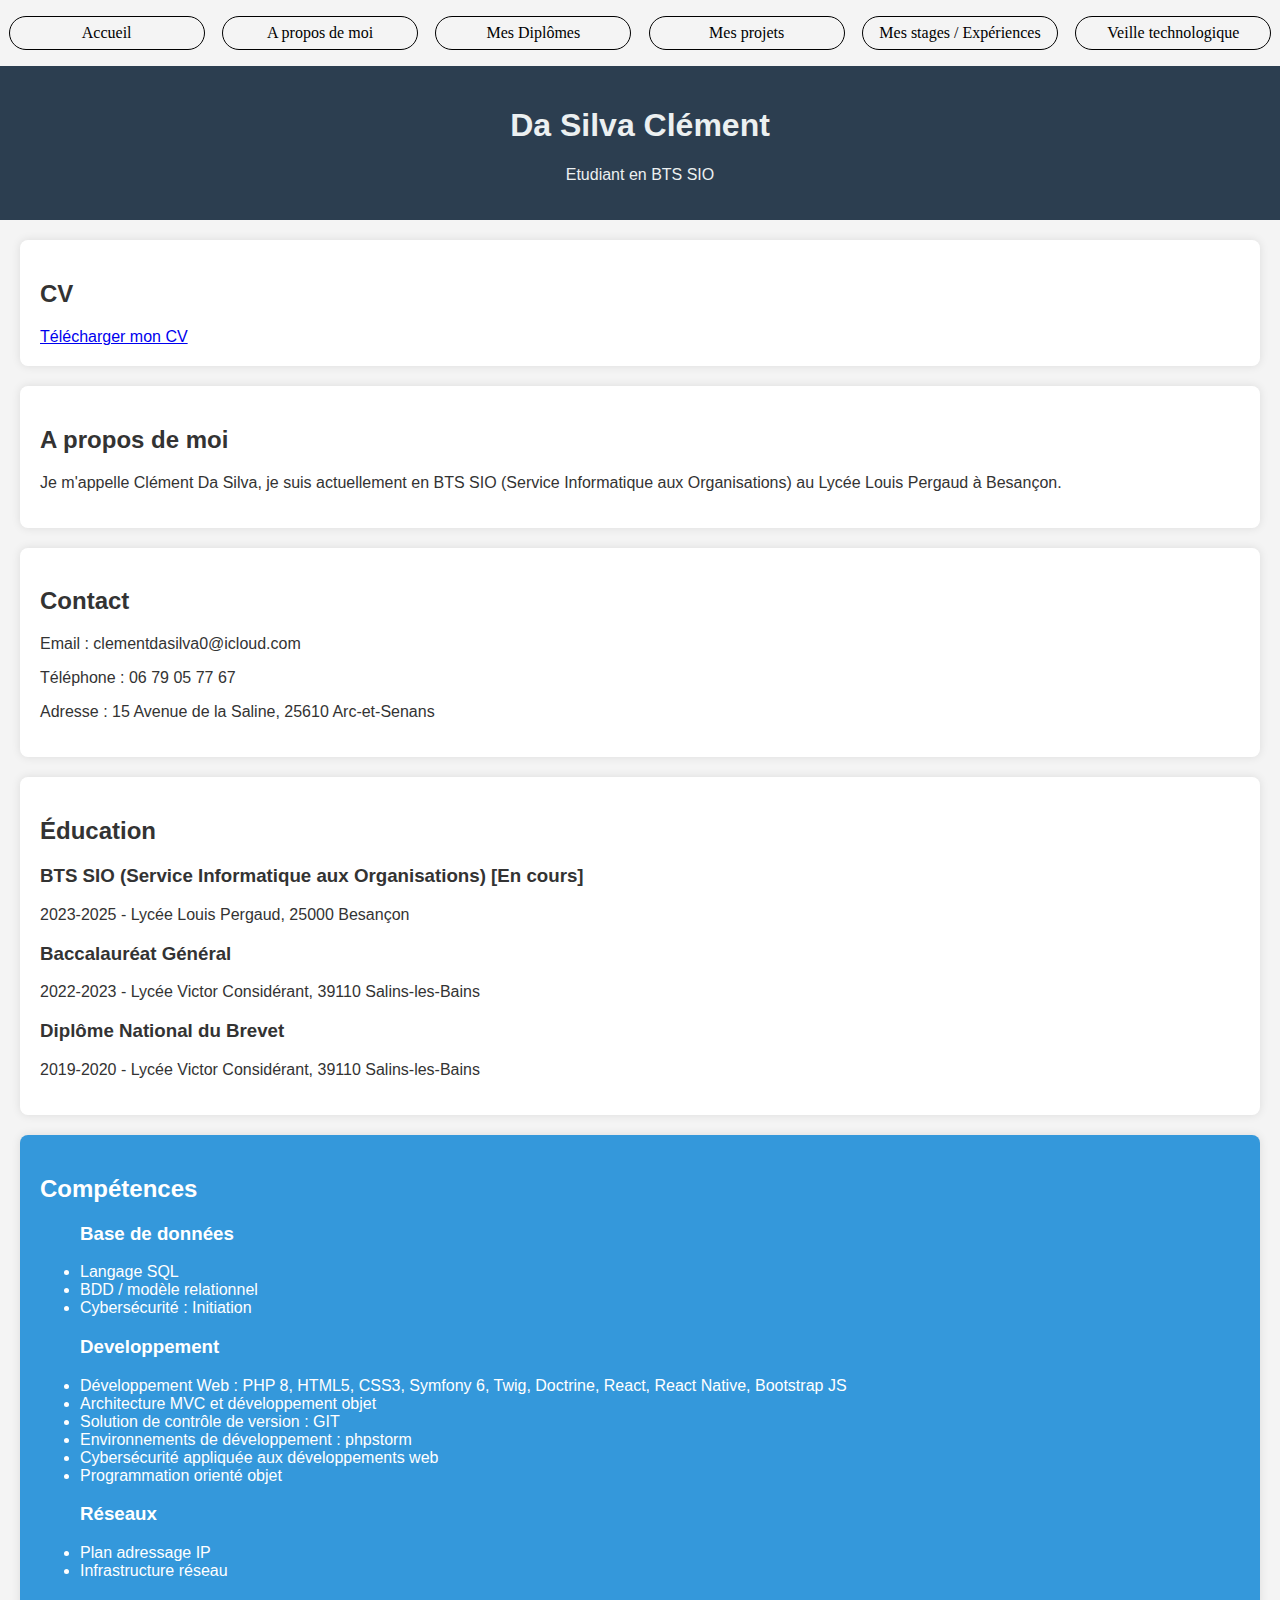
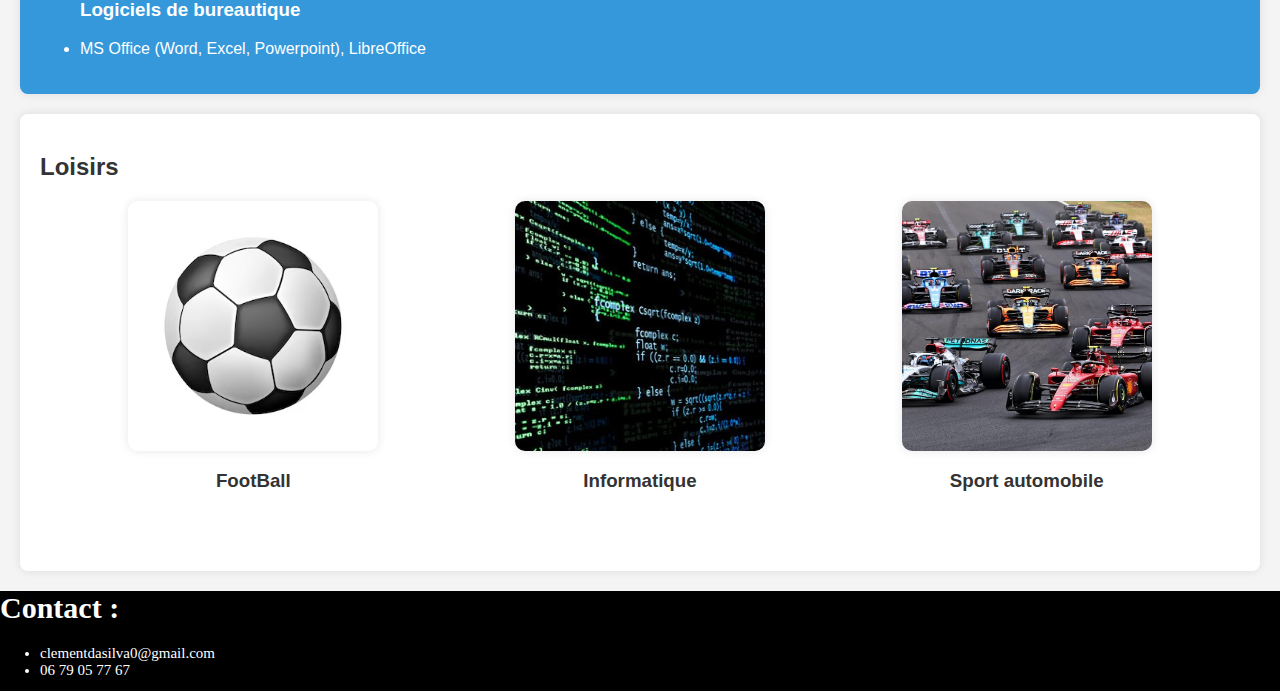
<file: CV/cv.html>
<!DOCTYPE html>
<html lang="fr">
<head>
    <meta charset="UTF-8">
    <title>Mon CV</title>
    <link rel="stylesheet" href="cv.css">
</head>
<body>


<!Menu principale>
<ul class="menu">
    <li>
        <a href="../index.html">Accueil</a>
    </li>
    <li>
        <a href="../CV/cv.html">A propos de moi</a>
    </li>
    <li>
        <a href="../mes_diplomes/mes_diplomes.html">Mes Diplômes</a>
    </li>
    <li>
        <a href="../mes_projets/mes_projets.html">Mes projets</a>
    </li>
    <li>
        <a href="../mes_stages/mes_stages.html">Mes stages / Expériences</a>
    </li>
    <li>
        <a href="../veille_technologique/veille_technologique.html">Veille technologique</a>
    </li>
</ul>



<header>
    <h1>Da Silva Clément</h1>
    <p>Etudiant en BTS SIO</p>
</header>


<section>
    <h2>CV</h2>
    <a href="CV.pdf" target="_blank">Télécharger mon CV</a>
</section>

<section>
    <h2>A propos de moi </h2>
    <p>Je m'appelle Clément Da Silva, je suis actuellement en BTS SIO (Service Informatique aux Organisations) au Lycée Louis Pergaud à Besançon.</p>
</section>

<section>
    <h2>Contact</h2>
    <p>Email : clementdasilva0@icloud.com</p>
    <p>Téléphone : 06 79 05 77 67</p>
    <p>Adresse : 15 Avenue de la Saline, 25610 Arc-et-Senans</p>
</section>

<section>
    <h2>Éducation</h2>
    <h3>BTS SIO (Service Informatique aux Organisations) [En cours]</h3>
    <p>2023-2025 - Lycée Louis Pergaud, 25000 Besançon</p>
    <h3>Baccalauréat Général</h3>
    <p>2022-2023 - Lycée Victor Considérant, 39110 Salins-les-Bains</p>
    <h3>Diplôme National du Brevet</h3>
    <p>2019-2020 - Lycée Victor Considérant, 39110 Salins-les-Bains</p>
</section>


<section style="background-color: #3498db; color: #fff;">
    <h2>Compétences</h2>
    <ul>
        <h3>Base de données</h3>
        <li>Langage SQL</li>
        <li>BDD / modèle relationnel</li>
        <li>Cybersécurité : Initiation</li>

        <h3>Developpement</h3>
        <li>Développement Web : PHP 8, HTML5, CSS3, Symfony 6, Twig, Doctrine, React, React Native, Bootstrap JS</li>
        <li>Architecture MVC et développement objet</li>
        <li>Solution de contrôle de version : GIT</li>
        <li>Environnements de développement : phpstorm</li>
        <li>Cybersécurité appliquée aux développements web</li>
        <li>Programmation orienté objet</li>

        <h3>Réseaux</h3>
        <li>Plan adressage IP</li>
        <li>Infrastructure réseau

        <h3>Logiciels de bureautique</h3>
        <li>MS Office (Word, Excel, Powerpoint), LibreOffice
    </li>
    </ul>
</section>

<section>
    <h2>Loisirs</h2>
    <div class="loisirs">
        <div class="image-container" >
            <div class="image-frame">
                <img src="../images/ballon.png">
            </div>
            <h3>FootBall</h3>
        </div>

        <div class="image-container">
            <div class="image-frame">
                <img src="../images/informatique.jpg">
            </div>
            <h3>Informatique</h3>
        </div>

        <div class="image-container">
            <div class="image-frame">
                <img src="../images/sport_automobile.jpg">
            </div>
            <h3>Sport automobile</h3>
        </div>

    </div>

</section>

<!Pied de page>
<footer class="pied_page">
    <h1>Contact :</h1>
    <ul>
        <li>
            clementdasilva0@gmail.com
        </li>
        <li>
            06 79 05 77 67
        </li>
    </ul>
</footer>


</body>
</html>
</file>
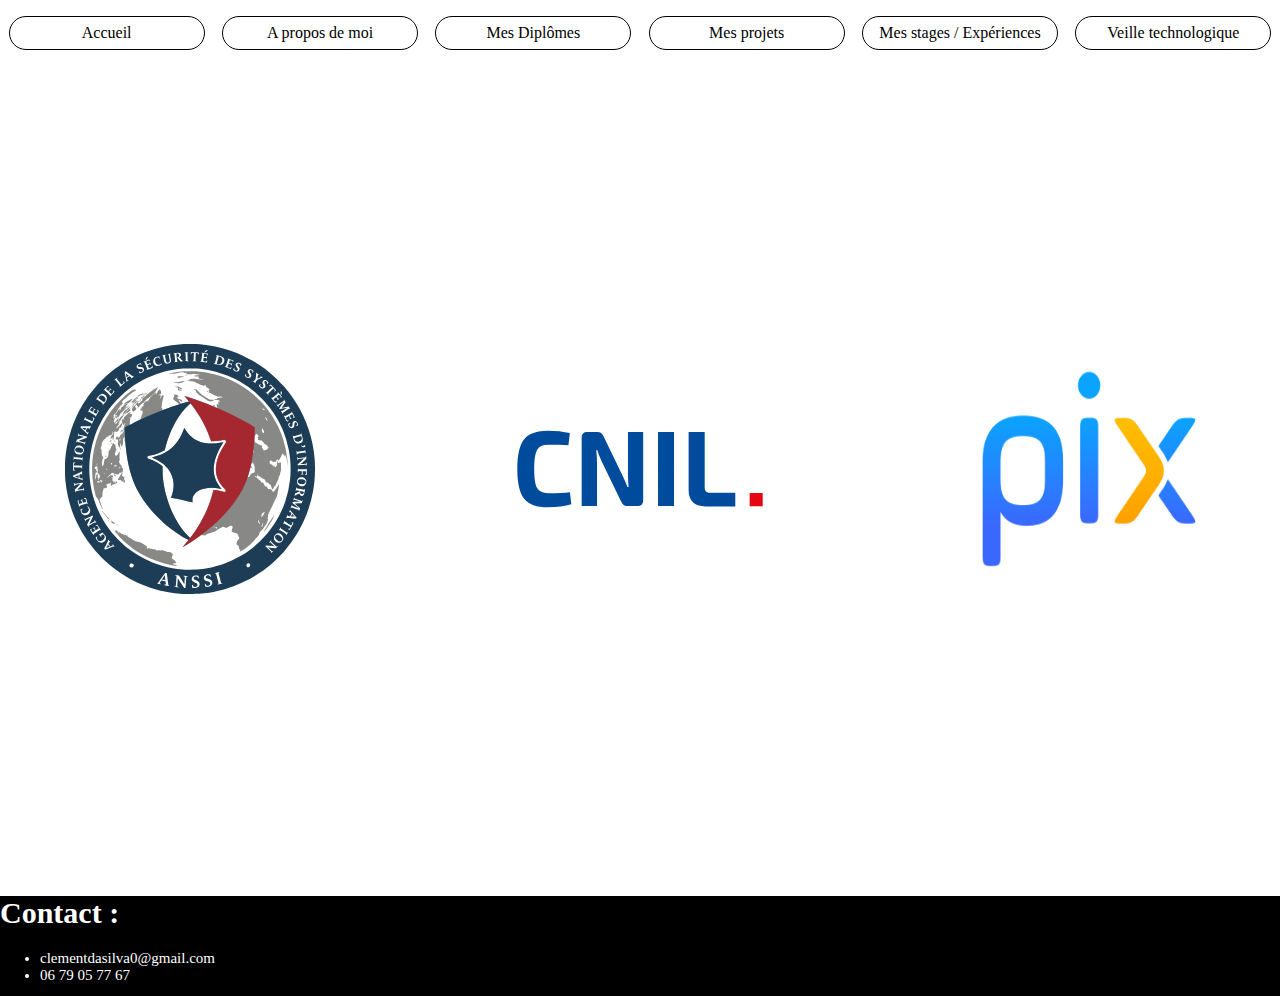
<file: mes_diplomes/mes_diplomes.html>
<!DOCTYPE html>
<html lang="fr">
<head>
    <meta charset="UTF-8">
    <title>Mes Diplôme</title>
    <link rel="stylesheet" href="mes_diplomes.css">
</head>

<body>

<!Menu principale>
<ul class="menu">
    <li>
        <a href="../index.html">Accueil</a>
    </li>
    <li>
        <a href="../CV/cv.html">A propos de moi</a>
    </li>
    <li>
        <a href="../mes_diplomes/mes_diplomes.html">Mes Diplômes</a>
    </li>
    <li>
        <a href="../mes_projets/mes_projets.html">Mes projets</a>
    </li>
    <li>
        <a href="../mes_stages/mes_stages.html">Mes stages / Expériences</a>
    </li>
    <li>
        <a href="../veille_technologique/veille_technologique.html">Veille technologique</a>
    </li>
</ul>



<ul class="menu_diplome">
    <li>
        <a href="Attestation_ANSSI/Attesation_de_suivi_ANSSI.pdf" target="_blank"><img src="Attestation_ANSSI/logo_ANSSI.svg"></a>
    </li>
    <li>
        <a href="cnil/cnill.html"><img src="Attestation_CNIL/logo_CNIL.svg"></a>
    </li>
    <li>
        <a href="Attestation_PIX/Attestation-pix.pdf" target="_blank"><img src="Attestation_PIX/logo_PIX.png"></a>
    </li>

</ul>


<!Pied de page>
<footer class="pied_page">
    <h1>Contact :</h1>
    <ul>
        <li>
            clementdasilva0@gmail.com
        </li>
        <li>
            06 79 05 77 67
        </li>
    </ul>
</footer>


</body>
</html>
</file>
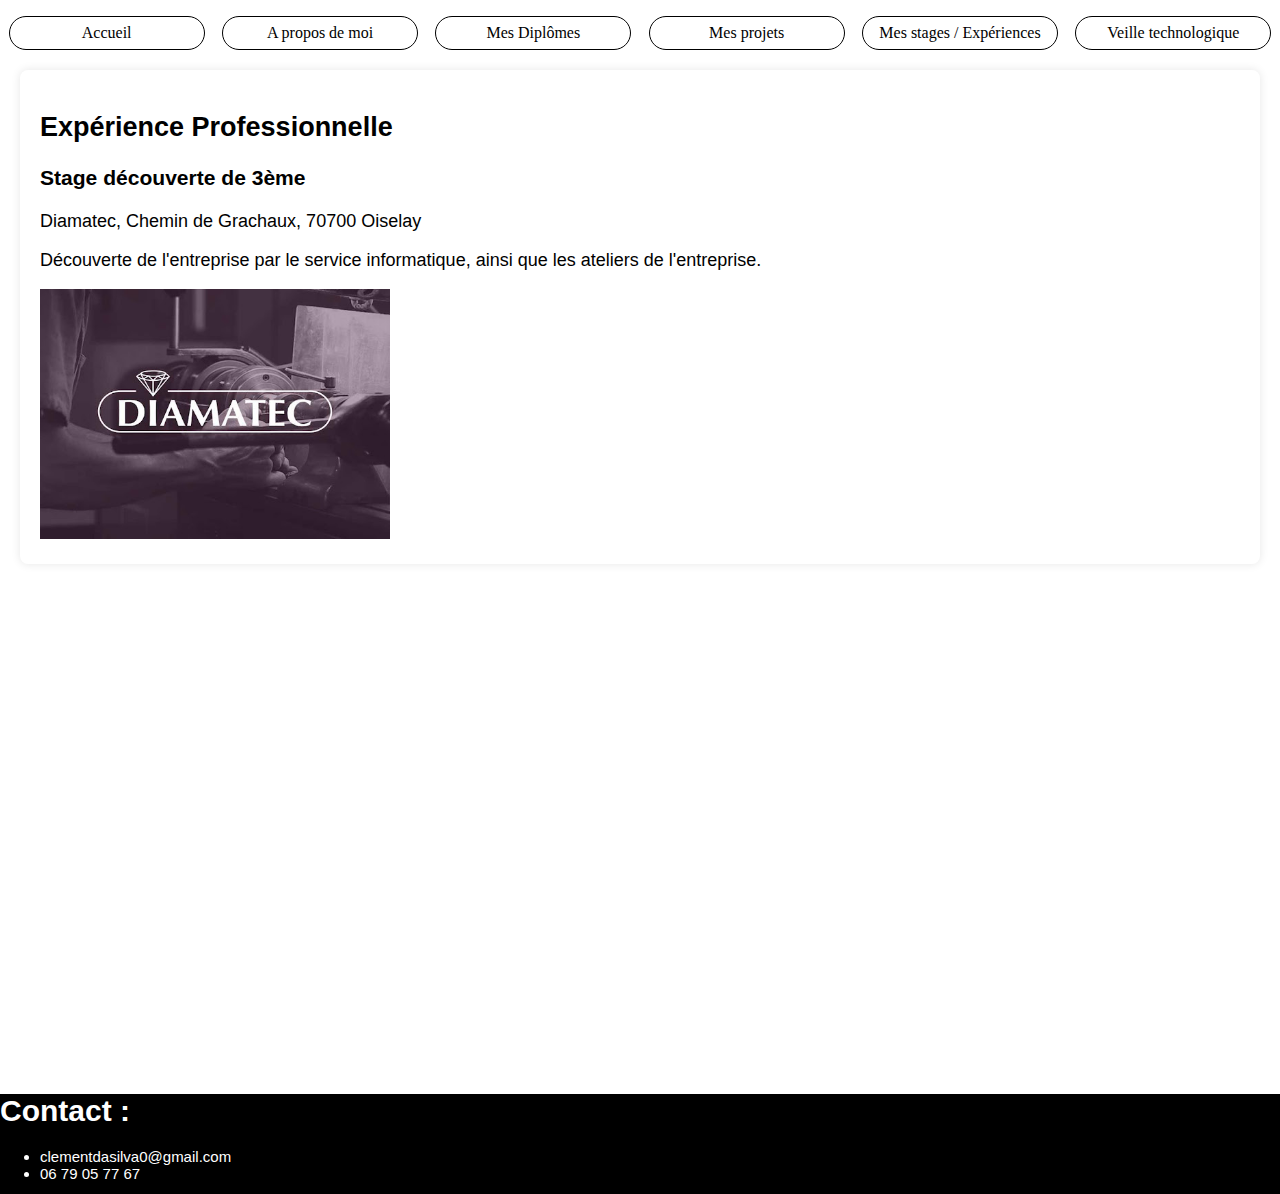
<file: mes_stages/mes_stages.html>
<!DOCTYPE html>
<html lang="en">
<head>
    <meta charset="UTF-8">
    <title>Mes Projets</title>
    <link rel="stylesheet" href="mes_stages.css">
</head>
<body>
<!Menu principal>
<header>
    <ul class="menu">
        <li>
            <a href="../index.html">Accueil</a>
        </li>
        <li>
            <a href="../CV/cv.html">A propos de moi</a>
        </li>
        <li>
            <a href="../mes_diplomes/mes_diplomes.html">Mes Diplômes</a>
        </li>
        <li>
            <a href="../mes_projets/mes_projets.html">Mes projets</a>
        </li>
        <li>
            <a href="../mes_stages/mes_stages.html">Mes stages / Expériences</a>
        </li>
        <li>
            <a href="../veille_technologique/veille_technologique.html">Veille technologique</a>
        </li>
    </ul>
</header>

<section>
    <h2>Expérience Professionnelle</h2>
    <h3>Stage découverte de 3ème</h3>
    <p>Diamatec, Chemin de Grachaux, 70700 Oiselay</p>
    <p>Découverte de l'entreprise par le service informatique, ainsi que les ateliers de l'entreprise.</p>
    <a href="https://www.diamatec.fr/" target="_blank"><img src="../images/diamatec.jpg"></a>
</section>


<!Pied de page>
<footer class="pied_page">
    <h1>Contact :</h1>
    <ul>
        <li>
            clementdasilva0@gmail.com
        </li>
        <li>
            06 79 05 77 67
        </li>
    </ul>
</footer>


</body>
</html>
</file>
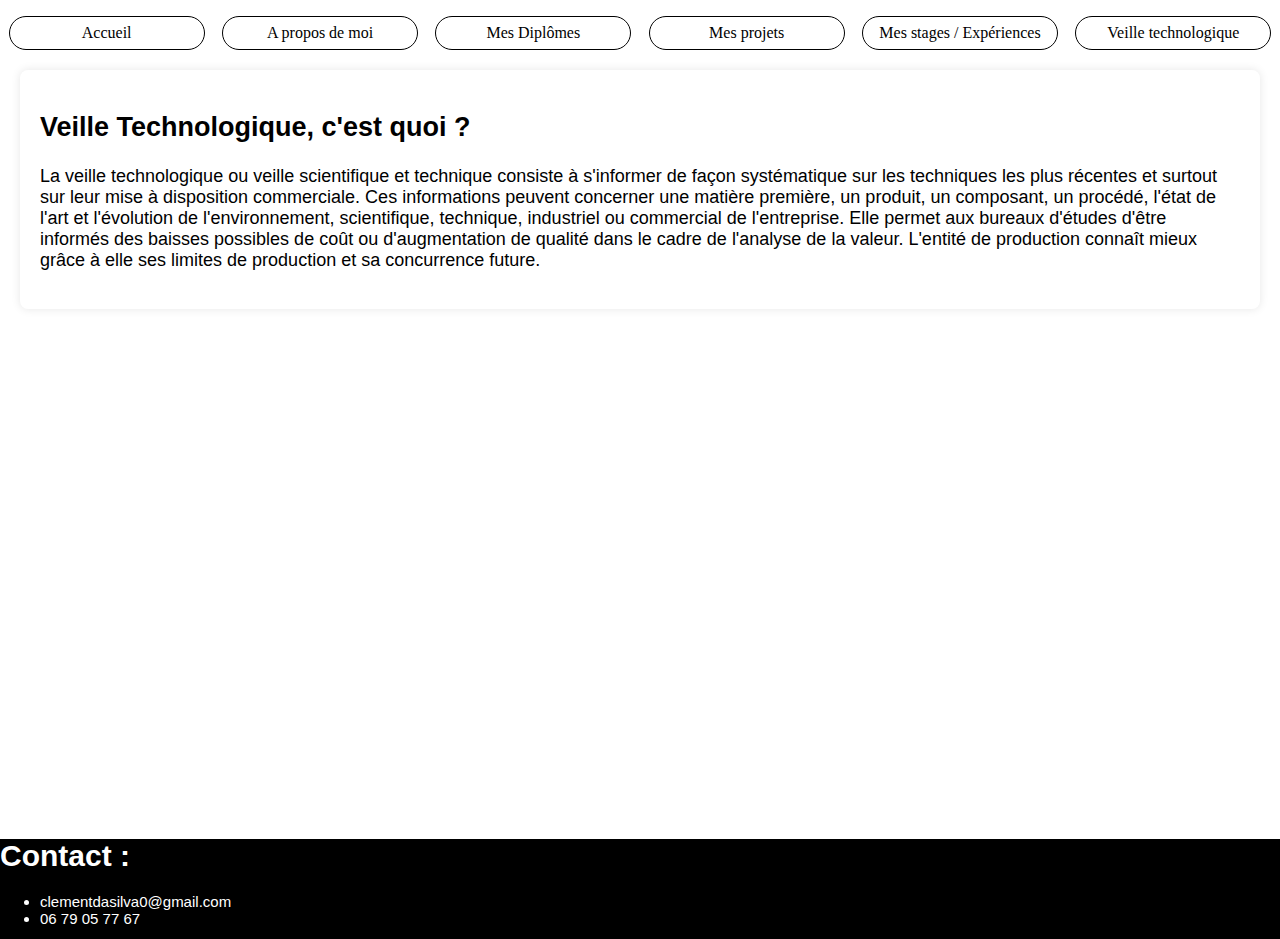
<file: veille_technologique/veille_technologique.html>
<!DOCTYPE html>
<html lang="en">
<head>
    <meta charset="UTF-8">
    <title>Mes Projets</title>
    <link rel="stylesheet" href="veille_technologique.css">
</head>
<body>
<!Menu principal>
<header>
    <ul class="menu">
        <li>
            <a href="../index.html">Accueil</a>
        </li>
        <li>
            <a href="../CV/cv.html">A propos de moi</a>
        </li>
        <li>
            <a href="../mes_diplomes/mes_diplomes.html">Mes Diplômes</a>
        </li>
        <li>
            <a href="../mes_projets/mes_projets.html">Mes projets</a>
        </li>
        <li>
            <a href="../mes_stages/mes_stages.html">Mes stages / Expériences</a>
        </li>
        <li>
            <a href="../veille_technologique/veille_technologique.html">Veille technologique</a>
        </li>
    </ul>
</header>

<section>
    <h2>Veille Technologique, c'est quoi ?</h2>
    <p>La veille technologique ou veille scientifique et technique consiste à s'informer de façon systématique sur les techniques les plus récentes et surtout sur leur mise à disposition commerciale. Ces informations peuvent concerner une matière première, un produit, un composant, un procédé, l'état de l'art et l'évolution de l'⁣⁣environnement⁣⁣, scientifique, technique, industriel ou commercial de l'entreprise. Elle permet aux bureaux d'études d'être informés des baisses possibles de coût ou d'augmentation de qualité dans le cadre de l'analyse de la valeur. L'entité de production connaît mieux grâce à elle ses limites de production et sa concurrence future. </p>
</section>


<!Pied de page>
<footer class="pied_page">
    <h1>Contact :</h1>
    <ul>
        <li>
            clementdasilva0@gmail.com
        </li>
        <li>
            06 79 05 77 67
        </li>
    </ul>
</footer>


</body>
</html>
</file>
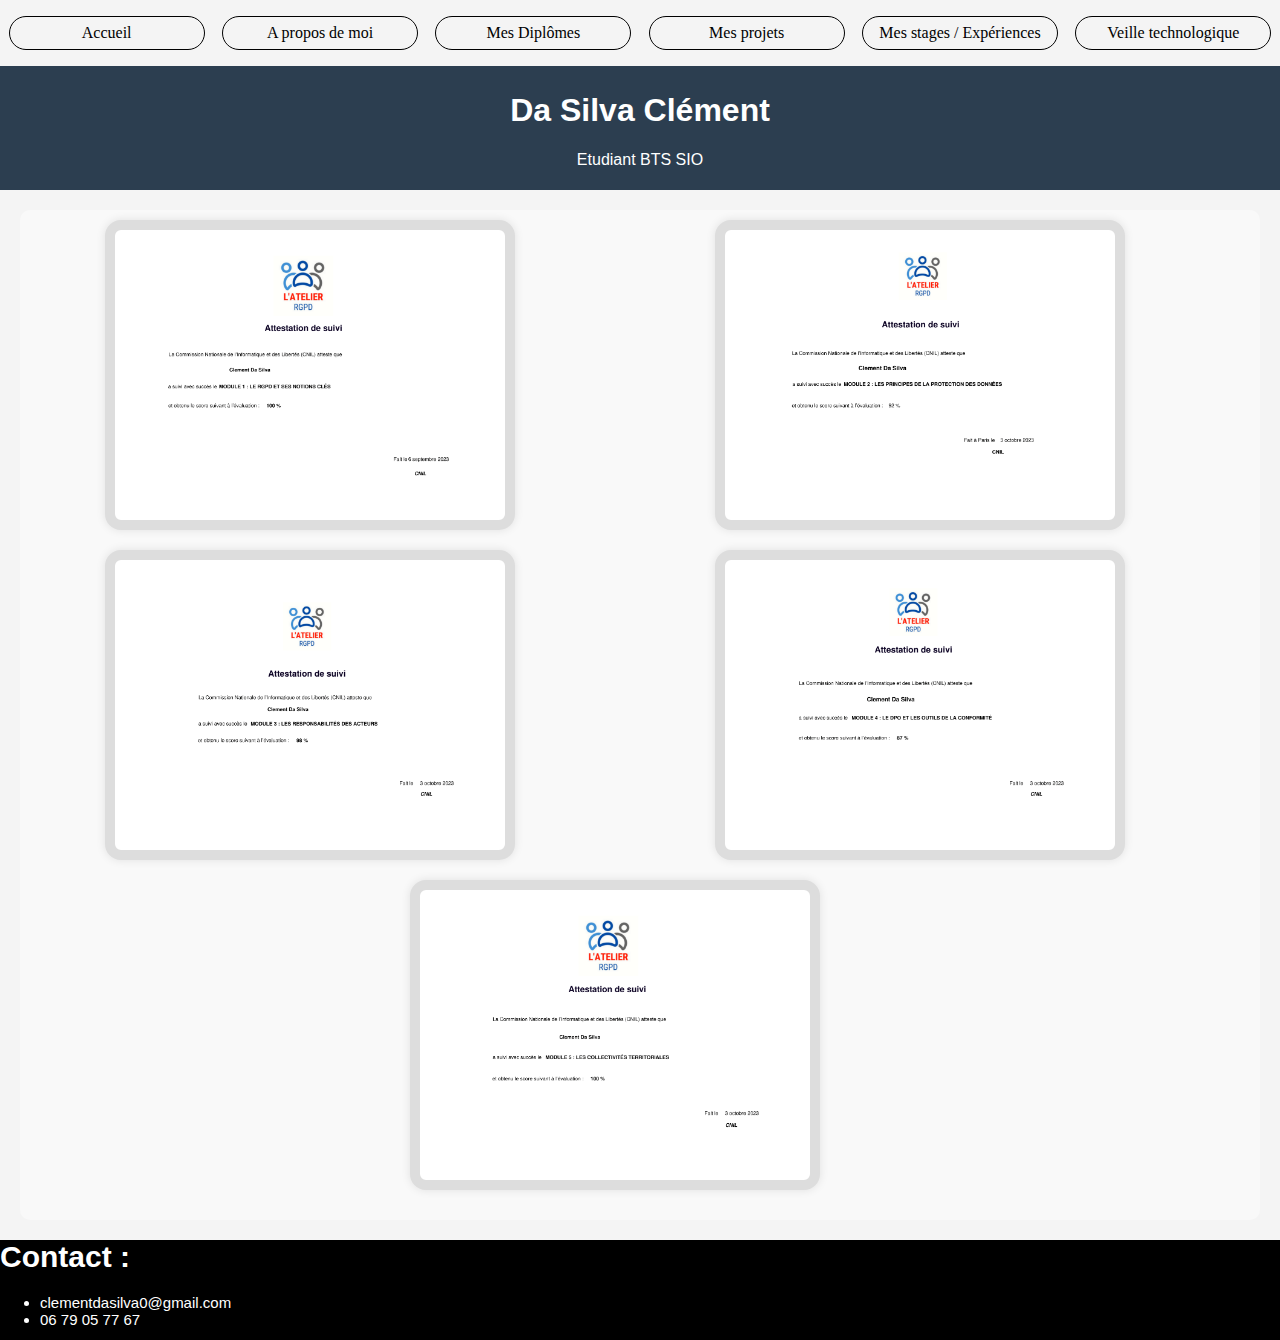
<file: mes_diplomes/cnil/cnill.html>
<!DOCTYPE html>
<html lang="en">
<head>
    <meta charset="UTF-8">
    <title>CNIL</title>
    <link rel="stylesheet" href="cnill.css">
</head>

<body>

<!Menu principale>
<ul class="menu">
    <li>
        <a href="../../index.html">Accueil</a>
    </li>
    <li>
        <a href="../../CV/cv.html">A propos de moi</a>
    </li>
    <li>
        <a href="../../mes_diplomes/mes_diplomes.html">Mes Diplômes</a>
    </li>
    <li>
        <a href="../../mes_projets/mes_projets.html">Mes projets</a>
    </li>
    <li>
        <a href="../../mes_stages/mes_stages.html">Mes stages / Expériences</a>
    </li>
    <li>
        <a href="../../veille_technologique/veille_technologique.html">Veille technologique</a>
    </li>
</ul>


<header>
    <h1>Da Silva Clément</h1>
    <p>Etudiant BTS SIO</p>
</header>


<section class="attestations-cnil">
    <div class="image-frame">
        <img src="../Attestation_CNIL/Attestation_de_suivi_CNIL_1.png" alt="Attestation CNIL 1">
        <p>zi cz</p>
    </div>
    <div class="image-frame">
        <img src="../Attestation_CNIL/Attestation_de_suivi_CNIL_2.png" alt="Attestation CNIL 2">
    </div>
    <div class="image-frame">
        <img src="../Attestation_CNIL/Attestation_de_suivi_CNIL_3.png" alt="Attestation CNIL 3">
    </div>
    <div class="image-frame">
        <img src="../Attestation_CNIL/Attestation_de_suivi_CNIL_4.png" alt="Attestation CNIL 4">
    </div>
    <div class="image-frame">
        <img src="../Attestation_CNIL/Attestation_de_suivi_CNIL_5.png" alt="Attestation CNIL 5">
    </div>
</section>


<!Pied de page>
<footer class="pied_page">
    <h1>Contact :</h1>
    <ul>
        <li>
            clementdasilva0@gmail.com
        </li>
        <li>
            06 79 05 77 67
        </li>
    </ul>
</footer>


</body>
</html>
</file>
<file: CV/cv.css>
body{
    font-family: sans-serif;
    margin: 0;
    padding: 0;
    background-color: #f4f4f4;
    color: #333;
}

/*Tout le nécessaire pour le menu principal*/
.menu {
    display: flex;
    padding:0;
    justify-content: space-around;  /* Alignements des liens dans le menu */
    font-family: serif;
}

.menu li {
    list-style-type: none ;         /* Supprime les puces */
}

.menu a {
    display:block;
    min-width: 180px;               /* Largeur des liens*/
    padding: 7px ;
    text-align: center;
    color: black;
    text-decoration: none;          /* Supprime le soulignement des liens*/
    border: 1px solid black;
    border-radius: 20px;
    transition: all 0.5s ;
}

.menu a:hover,
.menu a:hover.actif{
    background-color: black;
    color: white;
}
/*Fin des élément du menu*/


header {
    background-color: #2c3e50;
    color: #ecf0f1;
    text-align: center;
    padding: 20px;
}

section {
    background-color: #fff;
    margin: 20px;
    padding: 20px;
    border-radius: 8px;
    box-shadow: 0 0 10px rgba(0, 0, 0, 0.1);
}


.loisirs {
    display: flex;
    flex-wrap: wrap;
    justify-content: space-around;
    margin: 20px;
}

.image-container {
    text-align: center;
    margin-bottom: 20px;
}

.image-frame {
    width: 250px;
    height: 250px;
    border-radius: 10px;
    overflow: hidden;
    box-shadow: 0 0 10px rgba(0, 0, 0, 0.1);
}

.image-frame img {
    width: 100%;
    height: 100%;
    object-fit: cover;
}


.pied_page{
    font-family: serif;
    background: black;
    color: white;
    font-size: 15px;
    margin-bottom: -100px;
    height: 100px;
}
</file>
<file: mes_diplomes/mes_diplomes.css>
body{
    margin: 0;
    padding: 0;
}


/*Tout le nécessaire pour le menu principal*/
.menu {
    display: flex;
    padding:0;
    justify-content: space-around;  /* Alignements des liens dans le menu */
    font-family: serif;
}

.menu li {
    list-style-type: none ;         /* Supprime les puces */
}

.menu a {
    display:block;
    min-width: 180px;               /* Largeur des liens*/
    padding: 7px ;
    text-align: center;
    color: black;
    text-decoration: none;          /* Supprime le soulignement des liens*/
    border: 1px solid black;
    border-radius: 20px;
    transition: all 0.5s ;
}

.menu a:hover,
.menu a:hover.actif{
    background-color: black;
    color: white;
}
/*Fin des élément du menu*/


img {
    width: 250px;
    height: 250px;
}

/*Tout les élément du menu pour les images des diplômes*/
.menu_diplome {
    display: flex;
    padding:0;
    align-items: center;
    justify-content: center;
    height: 90vh;
}

.menu_diplome li {
    list-style-type: none ;          /* Supprime les puces */
}

.menu_diplome a {
    margin: 100px;
}
/*Fin des élément du menu pour les diplôme*/


.pied_page{
    background: black;
    color: white;
    font-size: 15px;
    height: 100px;
}
</file>
<file: mes_stages/mes_stages.css>
body{
    margin: 0;
    padding: 0;
    font-family: sans-serif;
}
img{
    width: 350px;
    height: 250px;
}
/*Tout le nécessaire pour le menu principal*/
.menu {
    display: flex;
    padding:0;
    justify-content: space-around;  /* Alignements des liens dans le menu */
    font-family: serif;
}

.menu li {
    list-style-type: none ;         /* Supprime les puces */
}

.menu a {
    display:block;
    min-width: 180px;               /* Largeur des liens*/
    padding: 7px ;
    text-align: center;
    color: black;
    text-decoration: none;          /* Supprime le soulignement des liens*/
    border: 1px solid black;
    border-radius: 20px;
    transition: all 0.5s ;
}

.menu a:hover,
.menu a:hover.actif{
    background-color: black;
    color: white;
}
/*Fin des élément du menu*/


section {
    background-color: #fff;
    margin: 20px;
    padding: 20px;
    border-radius: 8px;
    box-shadow: 0 0 10px rgba(0, 0, 0, 0.1);
    font-size: 18px;
}

.pied_page{
    background: black;
    color: white;
    font-size: 15px;
    margin-top: 530px;
    margin-bottom: -85px;
    height: 100px;
}
</file>
<file: veille_technologique/veille_technologique.css>
body{
    margin: 0;
    padding: 0;
    font-family: sans-serif;
}


/*Tout le nécessaire pour le menu principal*/
.menu {
    display: flex;
    padding:0;
    justify-content: space-around;  /* Alignements des liens dans le menu */
    font-family: serif;
}

.menu li {
    list-style-type: none ;         /* Supprime les puces */
}

.menu a {
    display:block;
    min-width: 180px;               /* Largeur des liens*/
    padding: 7px ;
    text-align: center;
    color: black;
    text-decoration: none;          /* Supprime le soulignement des liens*/
    border: 1px solid black;
    border-radius: 20px;
    transition: all 0.5s ;
}

.menu a:hover,
.menu a:hover.actif{
    background-color: black;
    color: white;
}
/*Fin des élément du menu*/


header {
    background-color: white;
    color: white;
    text-align: center;

}

section {
    background-color: #fff;
    margin: 20px;
    padding: 20px;
    border-radius: 8px;
    box-shadow: 0 0 10px rgba(0, 0, 0, 0.1);
    font-size: 18px;
}


.pied_page{
    background: black;
    color: white;
    font-size: 15px;
    margin-top: 530px;
    margin-bottom: -85px;
    height: 100px;
}
</file>
<file: mes_diplomes/cnil/cnill.css>
body {
    font-family: sans-serif;
    margin: 0;
    padding: 0;
    background-color: #f4f4f4;
    color: #333;
}

/*Tout le nécessaire pour le menu principal*/
.menu {
    display: flex;
    padding:0;
    justify-content: space-around;  /* Alignements des liens dans le menu */
    font-family: serif;
}

.menu li {
    list-style-type: none ;         /* Supprime les puces */
}

.menu a {
    display:block;
    min-width: 180px;               /* Largeur des liens*/
    padding: 7px ;
    text-align: center;
    color: black;
    text-decoration: none;          /* Supprime le soulignement des liens*/
    border: 1px solid black;
    border-radius: 20px;
    transition: all 0.5s ;
}

.menu a:hover,
.menu a:hover.actif{
    background-color: black;
    color: white;
}
/*Fin des élément du menu*/


header {
    background-color: #2c3e50;
    color: white;
    text-align: center;
    padding: 5px;
}

/*Tout les élément du menu pour les attestations*/
.attestations-cnil {
    display: flex;
    justify-content: space-around;
    margin: 20px;
    background-color: #f9f9f9;
    padding: 10px;
    border-radius: 10px;
    align-items: center;
    flex-wrap: wrap;
}

.image-frame {
    border: 10px solid #ddd;
    padding: 20px;
    border-radius: 16px;
    background-color: white;
    box-shadow: 0 0 10px rgba(0, 0, 0, 0.1);
    width: 350px;
    height: 250px;
    overflow: hidden;
    margin-bottom: 20px;
    margin-right: 50px;

}

.attestations-cnil img {
    width: 100%;
    height: 100%;
    object-fit: cover;
}
/*Fin des élément du menu pour les images des diplômes*/


.pied_page{
    background: black;
    color: white;
    font-size: 15px;
    margin-bottom: -100px;
    height: 100px;
}
</file>
